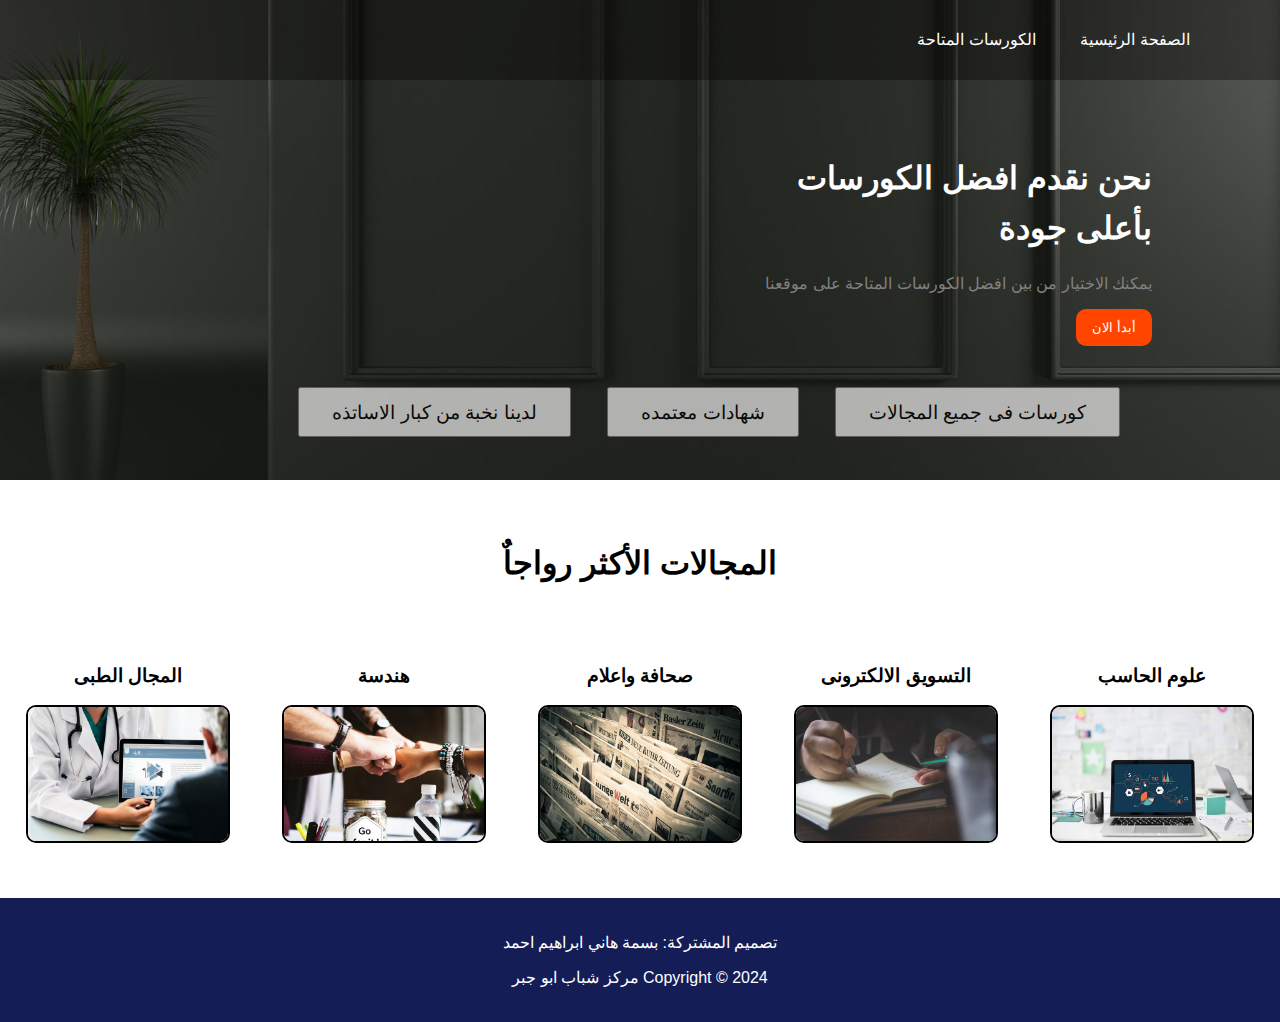
<file: index.html>
<!DOCTYPE html>
<html lang="ar" dir="rtl">

    <head>
        <meta charset="UTF-8">
        <meta name="viewport" content="width=device-width, initial-scale=1.0">
        <title>مدرسة اونلاين</title>
        <link rel="stylesheet" href="style.css">
    </head>

    <body>

        <div class="wrapper">
            <!--NAVIGATION-->
            <nav>       
                <ul>
				 <li><a href="#">الصفحة الرئيسية</a></li>
                 <li><a href="courses.html" target="_blank">الكورسات المتاحة</a></li>
                </ul>
            </nav>
            <!--END OF NAVIGATION-->

            <div class="section">
                <h1>نحن نقدم افضل الكورسات <br> بأعلى جودة </h1>
                <p>يمكنك الاختيار من بين افضل الكورسات المتاحة على موقعنا</p>

                <a href="courses.html"><button class="btn-1">أبدأ الان</button></a>
                <!--FEATURES-->
                <div class="features">
                    <button>كورسات فى جميع المجالات</button>
                    <button>شهادات معتمده</button>
                    <button>لدينا نخبة من كبار الاساتذه</button>
                </div>
                <!--END OF FEATURES-->
            </div>
            <!--END OF SECTION-->
        </div>
        <!--END OF WRAPPER-->

        <!--SHOWCASE-->
        <showcase>
            <h1>المجالات الأكثر رواجاٌ</h1>
            <div id="courses">
                <div class="cs">
                    <h3>علوم الحاسب</h3>
                    <img src="images/cse.jpeg" width="50%" alt="cs">
                </div>
                <div class="business">
                    <h3>التسويق الالكترونى</h3>
                    <img src="images/business.jpeg" alt="business">
                </div>
                <div class="journalism">
                    <h3>صحافة  واعلام</h3>
                    <img src="images/journalism.jpeg" alt="media">
                </div>
                <div class="arts">
                    <h3>هندسة</h3>
                    <img src="images/arts.jpeg" alt="arts">
                </div>
                <div class="medical">
                    <h3>المجال الطبى</h3>
                    <img src="images/medical.jpeg" alt="ms">
                </div>
            </div>
        </showcase>
        <!--END OF SHOWCASE-->

        <footer>
					<p>تصميم المشتركة:  بسمة هاني ابراهيم احمد </p>
            <p> Copyright &copy; 2024 مركز شباب ابو جبر</p>
        </footer>

    </body>

</html>
</file>
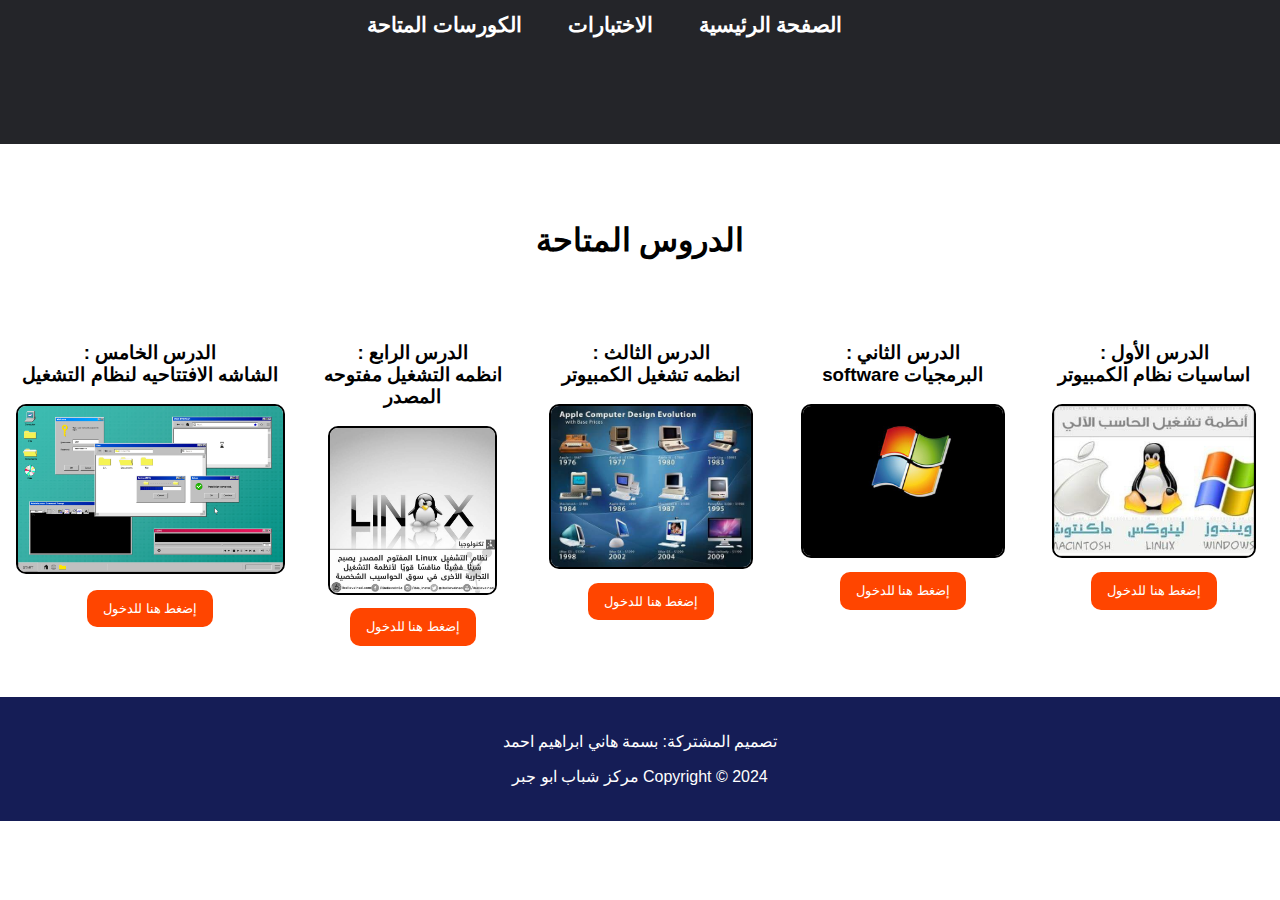
<file: courses.html>
<!DOCTYPE html>
<html lang="ar" dir="rtl"">

    <head>
        <meta charset="UTF-8">
        <meta name="viewport" content="width=device-width, initial-scale=1.0">
        <title>الكورسات المتاحة</title>
        <link rel="stylesheet" href="couses.css">
    </head>

    <body>

        <div class="wrapper">
            <!--NAVIGATION-->
            <nav>
                <ul>
	                <li><a href="index.html">الصفحة الرئيسية</a></li>
                    <li><a href="exam.html">الاختبارات</a></li>
                    <li><a href="courses.html">الكورسات المتاحة</a></li>
                </ul>
            </nav>
            <!--END OF NAVIGATION-->
        </div>
        <!--END OF WRAPPER-->
        <!--SHOWCASE-->
        <showcase>
            <h1>الدروس المتاحة</h1>
            <div id="courses">                            
                <div class="medical">
                    <h3>الدرس الأول :  <br >اساسيات نظام الكمبيوتر</h3>
                    <img src="images/img1.jpg" alt="ms">
                    <a href="lesson1.html"><button class="apply">إضغط هنا للدخول</button></a>
                </div>
				<div class="arts">
                    <h3>الدرس الثاني : <br> البرمجيات software</h3>
                    <img src="images/img2.jpg" alt="arts">
                    <a href="lesson2.html"><button class="apply">إضغط هنا للدخول</button></a>
                </div>
				<div class="img3.jpg">
                    <h3>الدرس الثالث : <br> انظمه تشغيل الكمبيوتر</h3>
                    <img src="images/img3.jpg" alt="media">
                    <a href="lesson3.html"><button class="apply">إضغط هنا للدخول</button></a>
                </div>
				<div class="business">
                    <h3>الدرس الرابع : <br> انظمه التشغيل مفتوحه المصدر</h3>
                    <img style=" width: 165px; " src="images/img4.jpg" alt="business">
                    <a href="lesson4.html"><button class="apply">إضغط هنا للدخول</button></a>
                </div>
				<div class="cs">
                    <h3>الدرس الخامس :<br> الشاشه الافتتاحيه لنظام التشغيل </h3>
                    <img style=" width: 265px; " src="images/img5.jpg" width="50%" alt="cs">
                    <a href="lesson5.html"><button class="apply">إضغط هنا للدخول</button></a>
                </div>
            </div>
        </showcase>
        <!--END OF SHOWCASE-->

        <footer>
					<p>تصميم المشتركة:  بسمة هاني ابراهيم احمد </p>
            <p> Copyright &copy; 2024 مركز شباب ابو جبر</p>
        </footer>

    </body>

</html>
</file>
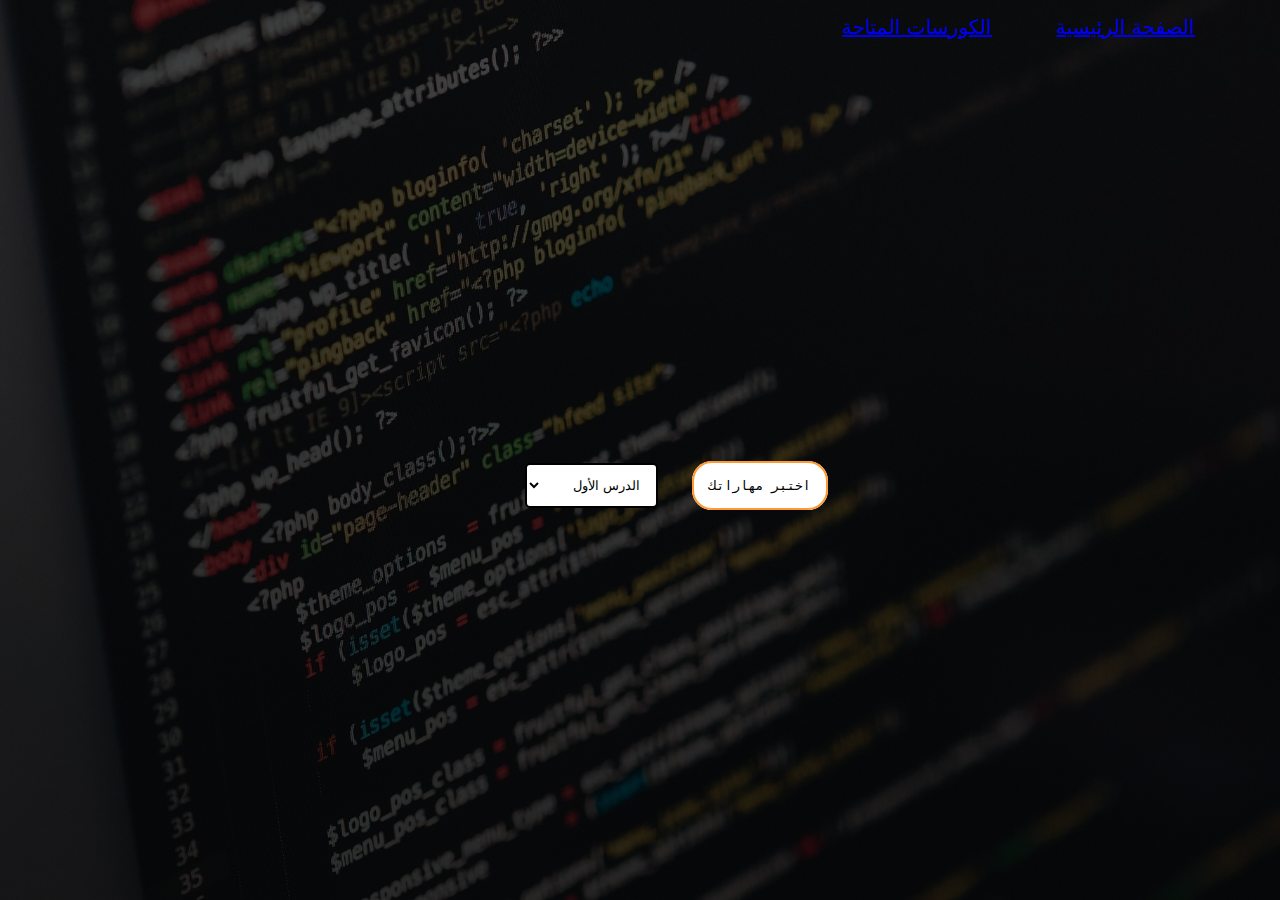
<file: exam.html>
<html lang="ar" dir="rtl">

    <head>
    <meta name="viewport" content="width=device-width, initial-scale=1">
    <title>اختبر مهاراتك</title>
        <link rel="stylesheet" href="stylesheet.css">
        <link href="https://fonts.googleapis.com/css?family=Roboto+Slab" rel="stylesheet">



    </head>
    
    <body>
        <div id="wrapper">
        <nav>
        <ul>
	        <li><a href="index.html">الصفحة الرئيسية</a></li>
            <li><a href="courses.html">الكورسات المتاحة</a></li>
        </ul>
        </nav>
            <div id="form-box">
                <form>
				    <a href="#lb3" class="choose-lang">اختبر مهاراتك</a>
                    <select id="language">
                    <option  value="HTML"selected="selected">الدرس الأول</option>
                    <option value="CSS">الدرس الثانى</option>
                    <option value="JS">الدرس الثالث</option>
                    <option value="PY">الدرس الرابع</option>
                    <option value="C">الدرس الخامس</option>
                    </select> 
                    </form>
            </div>    
        </div>
        
        <div class="quiz">
            
            <div id="info">
                <div id="score">Score: 0</div>
                <div id="ques-left">Question:1/20</div>
            </div>
            <div id="ques-view">
               
            </div>
            <div class="question">
            <h1>Question</h1>
            </div>
            
            <div class="choice">
                <div class="options"><input type="radio" name="options" value="option1" id="opt0"><label for="opt0" id="lb0">Option1</label></div>
                <div class="options"><input type="radio" name="options" value="option2" id="opt1"><label for="opt1" id="lb1">Option2</label></div>
                <div class="options"><input type="radio" name="options" value="option3" checked="checked" id="opt2"><label for="opt2" id="lb2">Option3</label></div>
                <div class="options"><input type="radio" name="options" value="option4" id="opt3"><label for="opt3" id="lb3">Option4</label></div>   
            </div>

             <div class="ans-btn">
                <button type="button" class="submit-answer">Submit Answer</button>
                 <a href="#display-final-score" type="button" class="view-results">View Results</a>
            </div>
        
        </div>
        
        <div class="final-result">
            <h1>The Quiz is Over</h1>
            <div class="solved-ques-no">You Solved 10 questions of HTML</div>
            <div class="right-wrong">3 Were Right and 4 were Wrong</div>
            <div id="display-final-score">Your Final Score is: 35</div>
            <div class="remark">Remark: Satisfactory, Keep trying.</div>
            <button id="restart">Restart Quiz</button>        
        </div>
        
        <script src="https://ajax.googleapis.com/ajax/libs/jquery/3.3.1/jquery.min.js"></script>
        <script src="script.js"></script>
    </body>

</html>
</file>
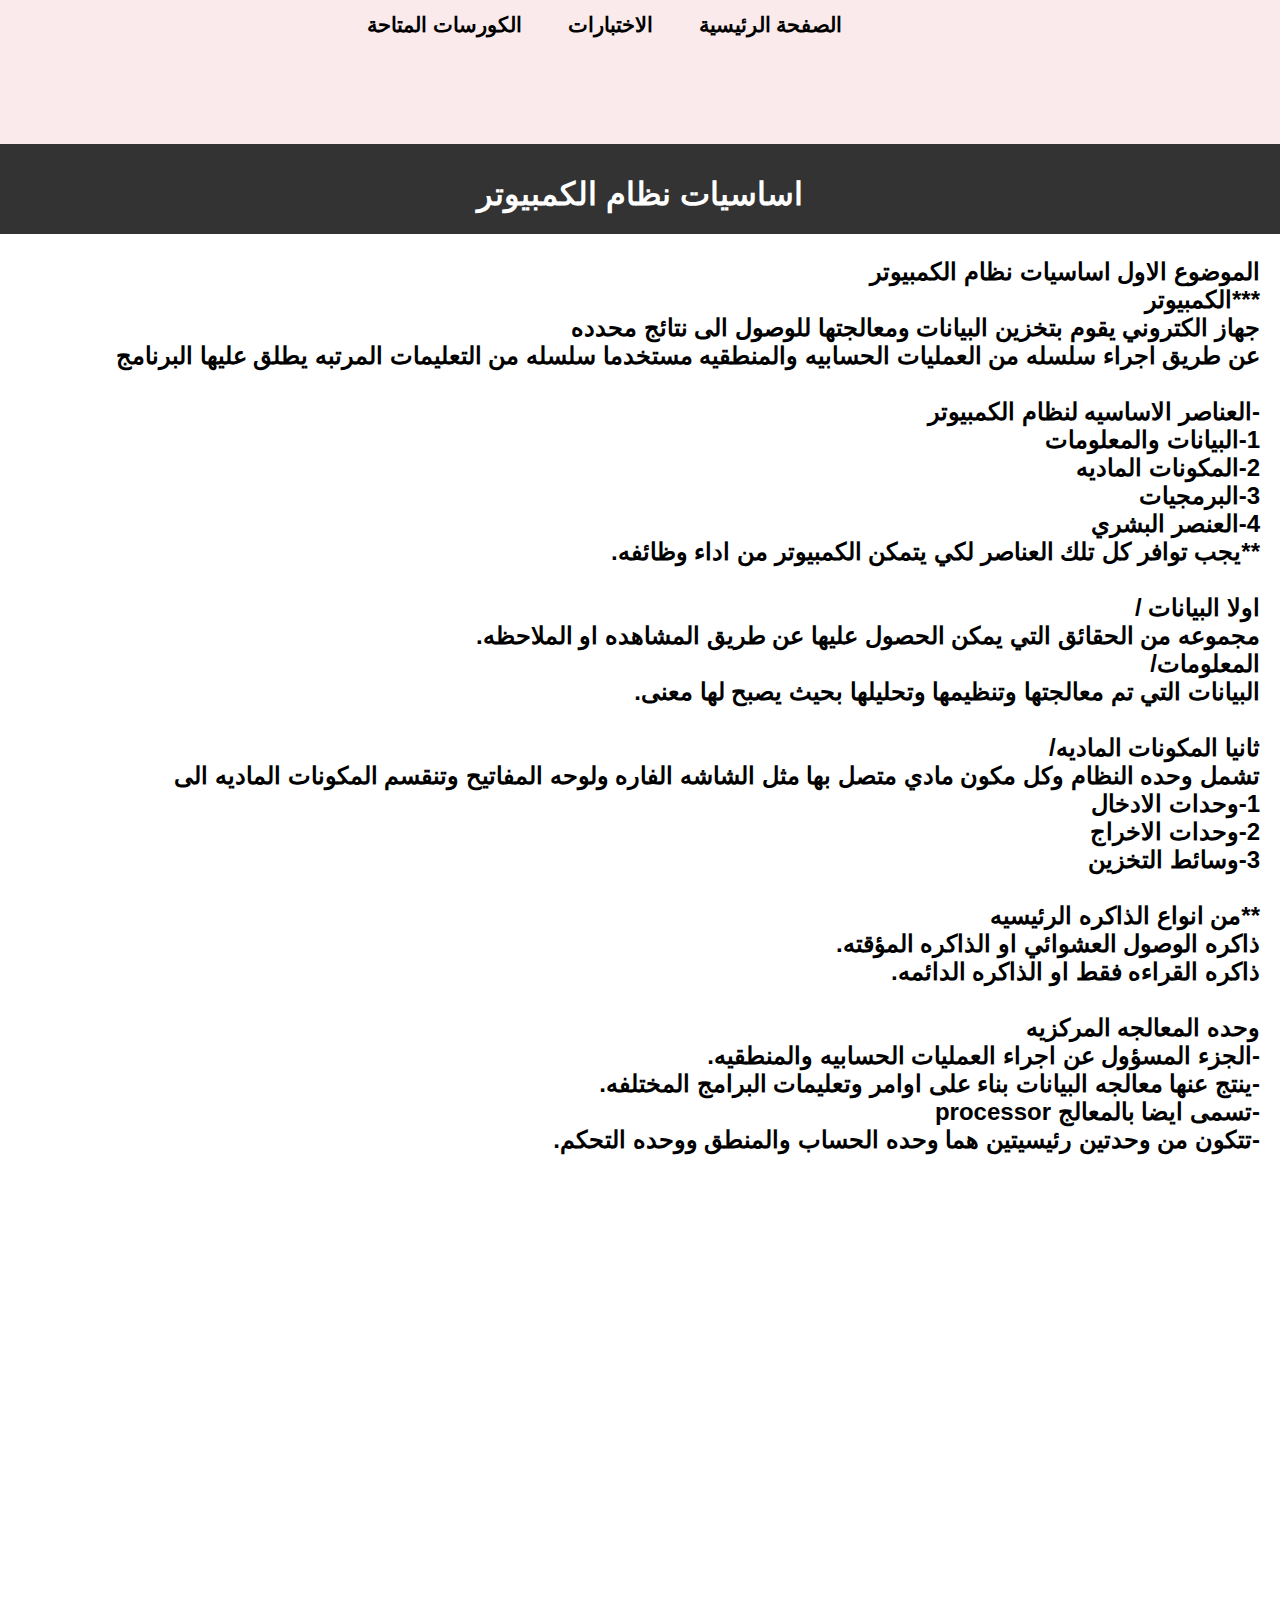
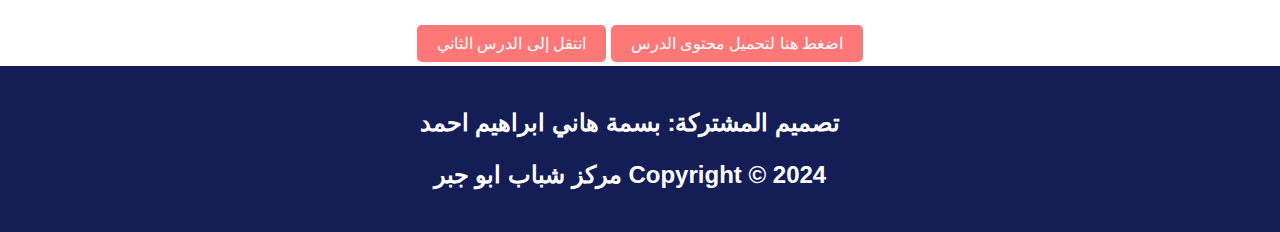
<file: lesson1.html>
<!DOCTYPE html>
<html lang="ar" dir="rtl">

    <head>
        <meta charset="UTF-8">
        <meta name="viewport" content="width=device-width, initial-scale=1.0">
        <title>الدرس الأول</title>
        <link rel="stylesheet" href="lesson1.css">
    </head>

    <body>

        <div class="wrapper">
            <!--NAVIGATION-->
            <nav>
                <ul>
	                <li><a href="index.html">الصفحة الرئيسية</a></li>
                    <li><a href="exam.html">الاختبارات</a></li>
                    <li><a href="courses.html">الكورسات المتاحة</a></li>
                </ul>
            </nav>
            </nav>
            <!--END OF NAVIGATION-->
        </div>
        <!--END OF WRAPPER-->
        <!--header-->
        <header>
            <h1> اساسيات نظام الكمبيوتر</h1>
        </header>
        <p style="font-weight: bold;">
        الموضوع الاول اساسيات نظام الكمبيوتر
		<br>
***الكمبيوتر
<br>
جهاز الكتروني يقوم بتخزين البيانات ومعالجتها للوصول الى نتائج محدده
<br>
عن طريق اجراء سلسله من العمليات الحسابيه والمنطقيه مستخدما سلسله من التعليمات المرتبه يطلق عليها البرنامج
<br>
<br>
-العناصر الاساسيه لنظام الكمبيوتر
<br>
1-البيانات والمعلومات
<br>
2-المكونات الماديه
<br>
3-البرمجيات
<br>
4-العنصر البشري
<br>
**يجب توافر كل تلك العناصر لكي يتمكن الكمبيوتر من اداء وظائفه.
<br>
<br>
اولا البيانات /
<br>
مجموعه من الحقائق التي يمكن الحصول عليها عن طريق المشاهده او الملاحظه.
<br>
المعلومات/
<br>
البيانات التي تم معالجتها وتنظيمها وتحليلها بحيث يصبح لها معنى.
<br>
<br>
ثانيا المكونات الماديه/
<br>
تشمل وحده النظام وكل مكون مادي متصل بها مثل الشاشه الفاره ولوحه المفاتيح وتنقسم المكونات الماديه الى
<br>
1-وحدات الادخال
<br>
2-وحدات الاخراج
<br>
3-وسائط التخزين 
<br>
<br>
**من انواع الذاكره الرئيسيه
<br>
ذاكره الوصول العشوائي او الذاكره المؤقته.
<br>
ذاكره القراءه فقط او الذاكره الدائمه.
<br>
<br>
وحده المعالجه المركزيه
<br>
-الجزء المسؤول عن اجراء العمليات الحسابيه والمنطقيه.
<br>
-ينتج عنها معالجه البيانات بناء على اوامر وتعليمات البرامج المختلفه.
<br>
-تسمى ايضا بالمعالج processor
<br>
-تتكون من وحدتين رئيسيتين هما وحده الحساب والمنطق ووحده التحكم.

        </p>
<br>
<br>
        <div id="video-container">
                <iframe style="max-width:100%"
                src="https://www.youtube.com/embed/8D1N9_tYJ6o?si=Zoagp-9JEONY-VgG"
                width="500" height="380" frameborder="0" allowfullscreen></iframe>
				
            <br>
            <br>
            <br>
            <a href="الدرس الاول.docx" id="download-button">اضغط هنا لتحميل محتوى الدرس</a>
            <a href="lesson2.html" id="download-button" target="_blank">انتقل إلى الدرس الثاني</a>
        </div>


        <footer>
					<p>تصميم المشتركة:  بسمة هاني ابراهيم احمد </p>
            <p> Copyright &copy; 2024 مركز شباب ابو جبر</p>
        </footer>



    </body>

</html>
</file>
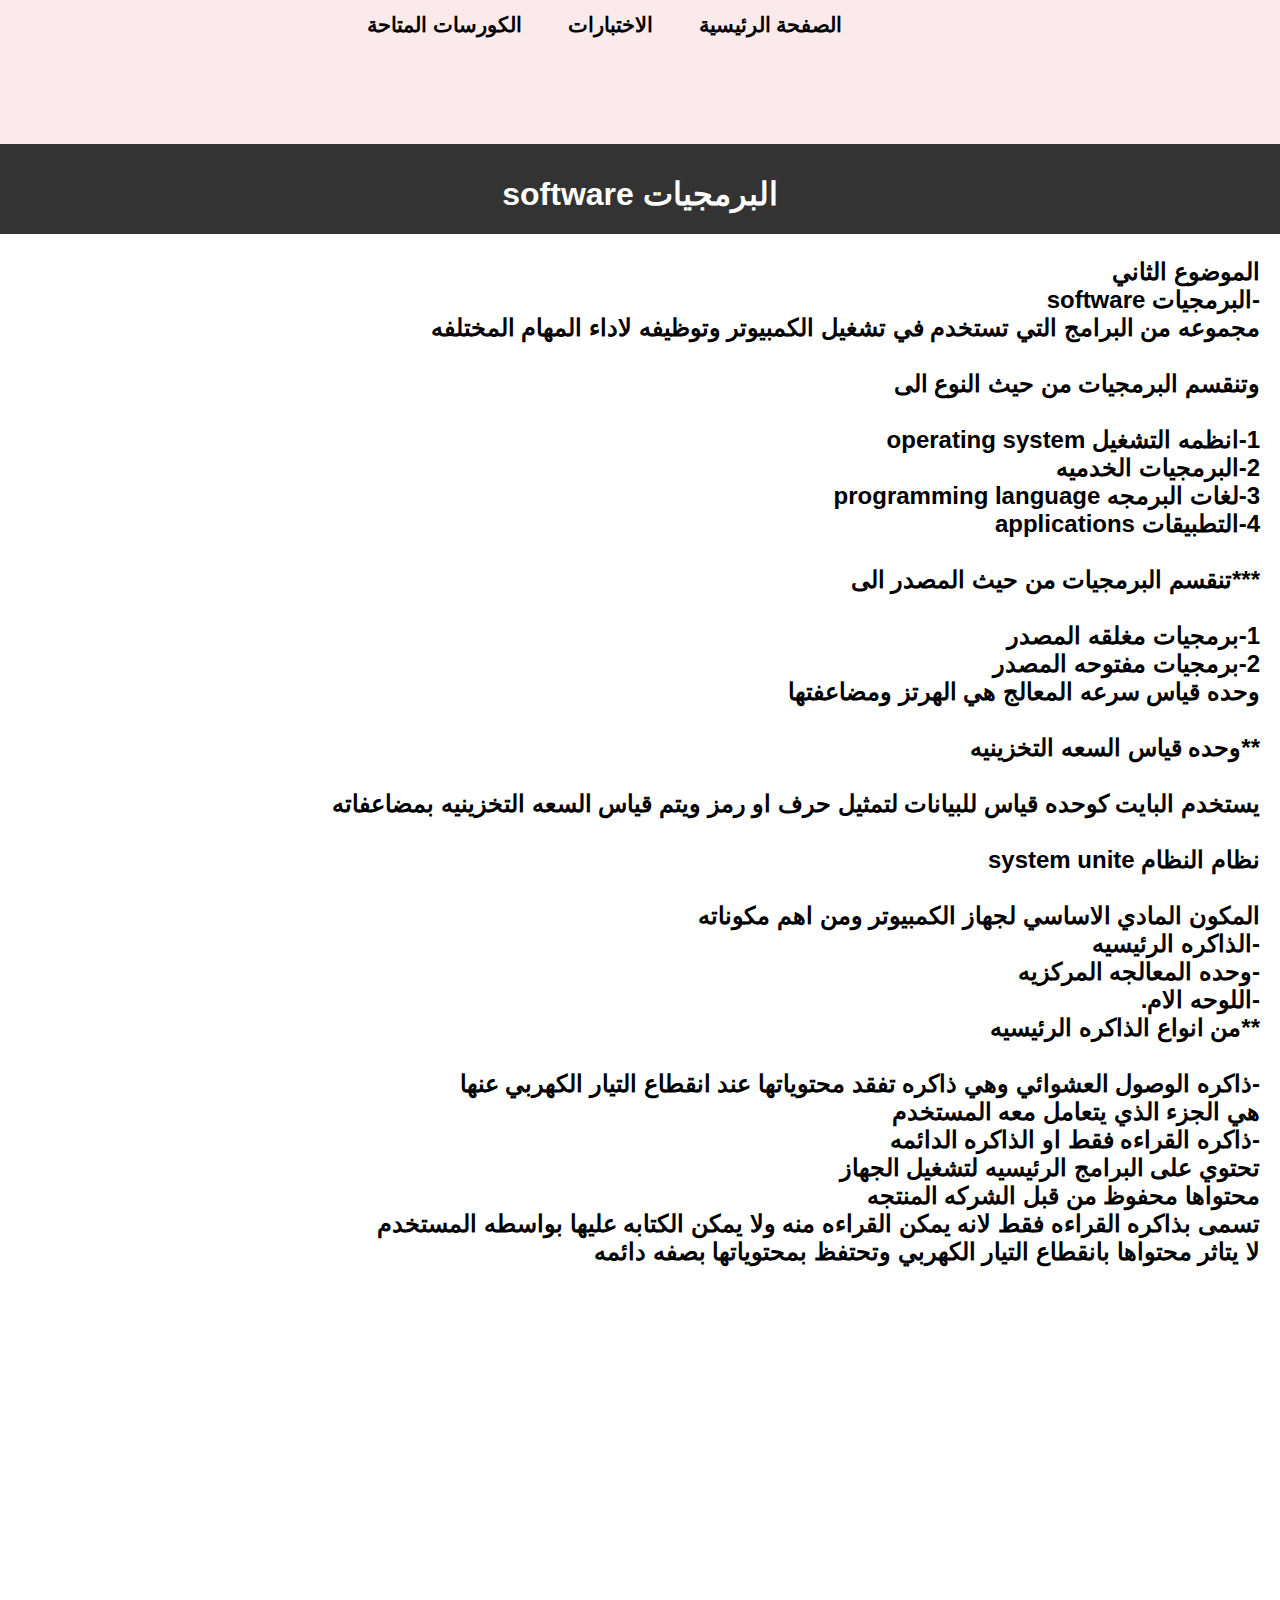
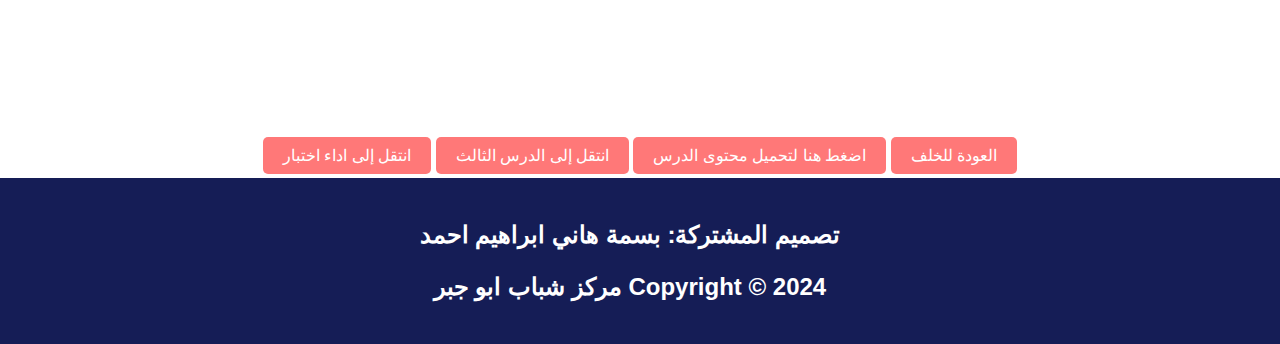
<file: lesson2.html>
<!DOCTYPE html>
<html lang="ar" dir="rtl">

    <head>
        <meta charset="UTF-8">
        <meta name="viewport" content="width=device-width, initial-scale=1.0">
        <title>الدرس الثاني</title>
        <link rel="stylesheet" href="lesson1.css">
    </head>

    <body>

        <div class="wrapper">
             <nav>
                <ul>
	                <li><a href="index.html">الصفحة الرئيسية</a></li>
                    <li><a href="exam.html">الاختبارات</a></li>
                    <li><a href="courses.html">الكورسات المتاحة</a></li>
                </ul>
            </nav>
        </div>
        <!--END OF WRAPPER-->
        <!--header-->
        <header>
            <h1>  البرمجيات software</h1>
        </header>
        <p style="font-weight: bold;">
         الموضوع الثاني
		 <br>
-البرمجيات software
<br>
مجموعه من البرامج التي تستخدم في تشغيل الكمبيوتر وتوظيفه لاداء المهام المختلفه
<br>
<br>
وتنقسم البرمجيات من حيث النوع الى
<br>
<br>
1-انظمه التشغيل operating system
<br>
2-البرمجيات الخدميه
<br>
3-لغات البرمجه programming language
<br>
4-التطبيقات applications
<br>
<br>
***تنقسم البرمجيات من حيث المصدر الى
<br>
<br>
1-برمجيات مغلقه المصدر
<br>
2-برمجيات مفتوحه المصدر
<br>
وحده قياس سرعه المعالج هي الهرتز ومضاعفتها
<br>
<br>
**وحده قياس السعه التخزينيه
<br>
<br>
يستخدم البايت كوحده قياس للبيانات لتمثيل حرف او رمز ويتم قياس السعه التخزينيه بمضاعفاته
<br>
<br>
نظام النظام system unite
<br>
<br>
المكون المادي الاساسي لجهاز الكمبيوتر ومن اهم مكوناته
<br>
-الذاكره الرئيسيه
<br>
-وحده المعالجه المركزيه
<br>
-اللوحه الام.
<br>
**من انواع الذاكره الرئيسيه
<br>
<br>
-ذاكره الوصول العشوائي وهي ذاكره تفقد محتوياتها عند انقطاع التيار الكهربي عنها
<br>
هي الجزء الذي يتعامل معه المستخدم
<br>
-ذاكره القراءه فقط او الذاكره الدائمه
<br>
تحتوي على البرامج الرئيسيه لتشغيل الجهاز
<br>
محتواها محفوظ من قبل الشركه المنتجه
<br>
تسمى بذاكره القراءه فقط لانه يمكن القراءه منه ولا يمكن الكتابه عليها بواسطه المستخدم
<br>
لا يتاثر محتواها بانقطاع التيار الكهربي وتحتفظ بمحتوياتها بصفه دائمه

        </p>
<br>
<br>
        <div id="video-container">
        		<iframe style="max-width:100%"
                src="https://www.youtube.com/embed/0wsdB1nZwSg?si=H8PcT3LQM2BSY8uf"
                width="500" height="380" frameborder="0" allowfullscreen></iframe>
            <br>
            <br>
            <br>
			<a href="lesson1.html" id="download-button" ">العودة للخلف</a>
            <a href="الدرس الثانى.docx" id="download-button">اضغط هنا لتحميل محتوى الدرس</a>
            <a href="lesson3.html" id="download-button" target="_blank">انتقل إلى الدرس الثالث</a>
            <a href="exam.html" id="download-button" target="_blank"> انتقل إلى اداء اختبار</a>
        </div>


        <footer>
					<p>تصميم المشتركة:  بسمة هاني ابراهيم احمد </p>
            <p> Copyright &copy; 2024 مركز شباب ابو جبر</p>
        </footer>



    </body>

</html>
</file>
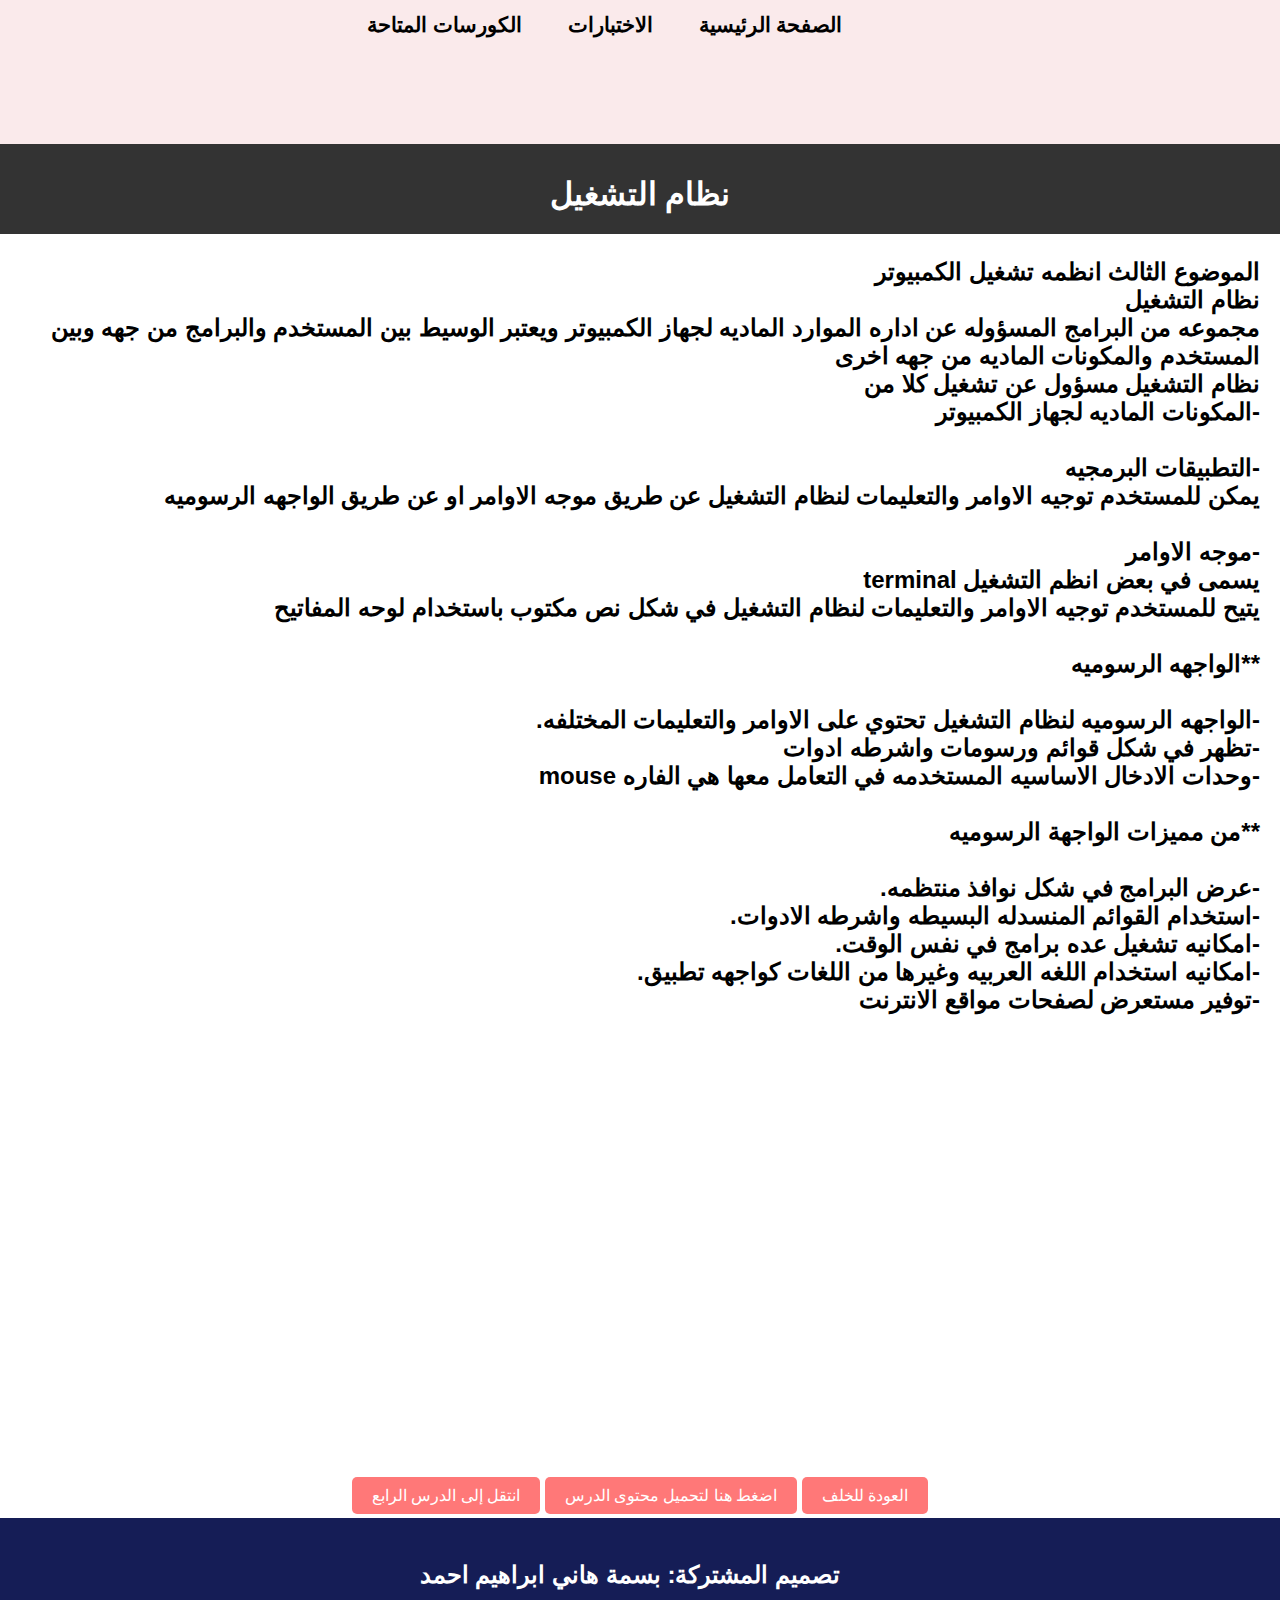
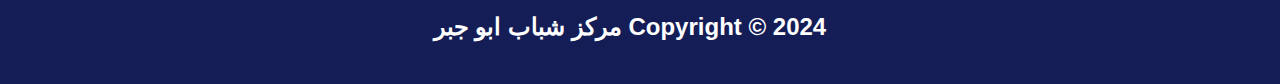
<file: lesson3.html>
<!DOCTYPE html>
<html lang="ar" dir="rtl"">

    <head>
        <meta charset="UTF-8">
        <meta name="viewport" content="width=device-width, initial-scale=1.0">
        <title>الدرس الثالث</title>
        <link rel="stylesheet" href="lesson1.css">
    </head>

    <body>

        <div class="wrapper">
            <nav>
                <ul>
	                <li><a href="index.html">الصفحة الرئيسية</a></li>
                    <li><a href="exam.html">الاختبارات</a></li>
                    <li><a href="courses.html">الكورسات المتاحة</a></li>
                </ul>
            </nav>
        </div>
        <!--END OF WRAPPER-->
        <!--SHOWCASE-->
        <header>
            <h1>نظام التشغيل</h1>
        </header>
        <p style="font-weight: bold;">
       الموضوع الثالث انظمه تشغيل الكمبيوتر
	   <br>
نظام التشغيل
<br>
مجموعه من البرامج المسؤوله عن اداره الموارد الماديه لجهاز الكمبيوتر ويعتبر الوسيط بين المستخدم والبرامج من جهه وبين المستخدم والمكونات الماديه من جهه اخرى
<br>
نظام التشغيل مسؤول عن تشغيل كلا من
<br>
-المكونات الماديه لجهاز الكمبيوتر
<br>
<br>
-التطبيقات البرمجيه
<br>
يمكن للمستخدم توجيه الاوامر والتعليمات لنظام التشغيل عن طريق موجه الاوامر او عن طريق الواجهه الرسوميه
<br>
<br>
-موجه الاوامر
<br>
يسمى في بعض انظم التشغيل terminal
<br>
يتيح للمستخدم توجيه الاوامر والتعليمات لنظام التشغيل في شكل نص مكتوب باستخدام لوحه المفاتيح
<br>
<br>
**الواجهه الرسوميه
<br>
<br>
-الواجهه الرسوميه لنظام التشغيل تحتوي على الاوامر والتعليمات المختلفه.
<br>
-تظهر في شكل قوائم ورسومات واشرطه ادوات
<br>
-وحدات الادخال الاساسيه المستخدمه في التعامل معها هي الفاره mouse
<br>
<br>
**من مميزات الواجهة الرسوميه
<br>
<br>
-عرض البرامج في شكل نوافذ منتظمه.
<br>
-استخدام القوائم المنسدله البسيطه واشرطه الادوات.
<br>
-امكانيه تشغيل عده برامج في نفس الوقت.
<br>
-امكانيه استخدام اللغه العربيه وغيرها من اللغات كواجهه تطبيق.
<br>
-توفير مستعرض لصفحات مواقع الانترنت
<br>
<br>
</p>

<br>

        <div id="video-container">
				
				<iframe style="max-width:100%"
                src="https://www.youtube.com/embed/3mpIJH5PyKE?si=9cjGHivEAG14hJJR"
                width="500" height="380" frameborder="0" allowfullscreen></iframe>
			<br>
			<br>
        </div>
		        <div id="video-container">
		<a href="lesson2.html" id="download-button" >العودة للخلف</a>
        <a href="الدرس الثالث.docx" id="download-button">اضغط هنا لتحميل محتوى الدرس</a>
        <a href="lesson4.html" id="download-button">انتقل إلى الدرس الرابع</a>
        </div>
        <!--END OF SHOWCASE-->

        <footer>
					<p>تصميم المشتركة:  بسمة هاني ابراهيم احمد </p>
            <p> Copyright &copy; 2024 مركز شباب ابو جبر</p>
        </footer>

    </body>

</html>
</file>
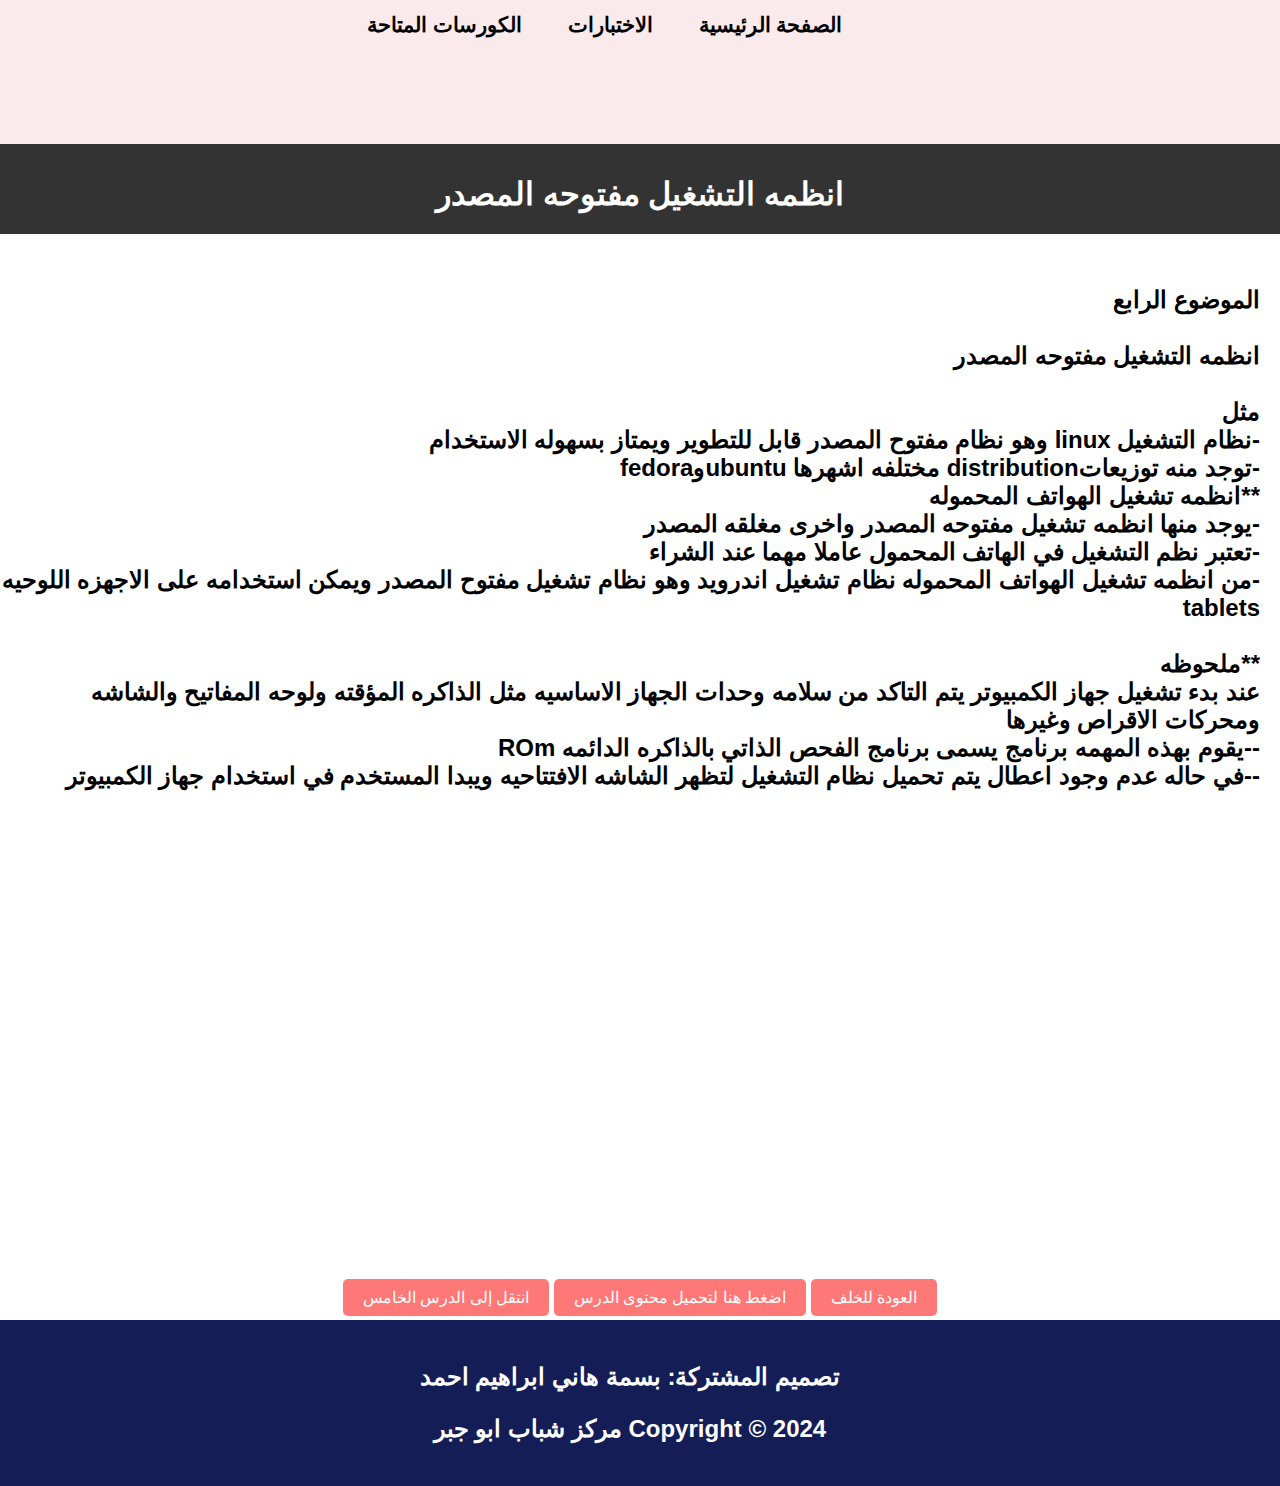
<file: lesson4.html>
<!DOCTYPE html>
<html lang="ar" dir="rtl">

    <head>
        <meta charset="UTF-8">
        <meta name="viewport" content="width=device-width, initial-scale=1.0">
        <title>الدرس الرابع </title>
        <link rel="stylesheet" href="lesson1.css">
    </head>

    <body>

        <div class="wrapper">
            <nav>
                <ul>
	                <li><a href="index.html">الصفحة الرئيسية</a></li>
                    <li><a href="exam.html">الاختبارات</a></li>
                    <li><a href="courses.html">الكورسات المتاحة</a></li>
                </ul>
            </nav>
        </div>
        <!--END OF WRAPPER-->
        <!--header-->
        <header>
            <h1> انظمه التشغيل مفتوحه المصدر </h1>
        </header>
		<p style="font-weight: bold;">
<br>
الموضوع الرابع
<br>
<br>
انظمه التشغيل مفتوحه المصدر
<br>
<br>
مثل 
<br>
-نظام التشغيل linux وهو نظام مفتوح المصدر قابل للتطوير ويمتاز بسهوله الاستخدام
<br>
-توجد منه توزيعاتdistribution مختلفه اشهرها ubuntuوfedora
<br>
**انظمه تشغيل الهواتف المحموله
<br>
-يوجد منها انظمه تشغيل مفتوحه المصدر واخرى مغلقه المصدر
<br>
-تعتبر نظم التشغيل في الهاتف المحمول عاملا مهما عند الشراء
<br>
-من انظمه تشغيل الهواتف المحموله نظام تشغيل اندرويد وهو نظام تشغيل مفتوح المصدر ويمكن استخدامه على الاجهزه اللوحيه tablets
<br>
<br>
**ملحوظه
<br>
عند بدء تشغيل جهاز الكمبيوتر يتم التاكد من سلامه وحدات الجهاز الاساسيه مثل الذاكره المؤقته ولوحه المفاتيح والشاشه ومحركات الاقراص وغيرها 
<br>
--يقوم بهذه المهمه برنامج يسمى برنامج الفحص الذاتي بالذاكره الدائمه ROm
<br>
--في حاله عدم وجود اعطال يتم تحميل نظام التشغيل لتظهر الشاشه الافتتاحيه ويبدا المستخدم في استخدام جهاز الكمبيوتر


</p>
<br>
 <br>
  <br>
		
        <div id="video-container">
		
				<iframe style="max-width:100%"
                src="https://www.youtube.com/embed/ztWIapVzEGQ?si=RUnV_jWaAQwCJkQQ"
                width="500" height="380" frameborder="0" allowfullscreen></iframe>
				          
            <br>
			 <br>
			  <br>
			<a href="lesson3.html" id="download-button">العودة للخلف</a>  
            <a href="الدرس الرابع.docx" id="download-button">اضغط هنا لتحميل محتوى الدرس</a>
            <a href="lesson5.html" id="download-button" target="_blank">انتقل إلى الدرس الخامس</a>
        </div>

        <footer>
					<p>تصميم المشتركة:  بسمة هاني ابراهيم احمد </p>
            <p> Copyright &copy; 2024 مركز شباب ابو جبر</p>
        </footer>

    </body>

</html>
</file>
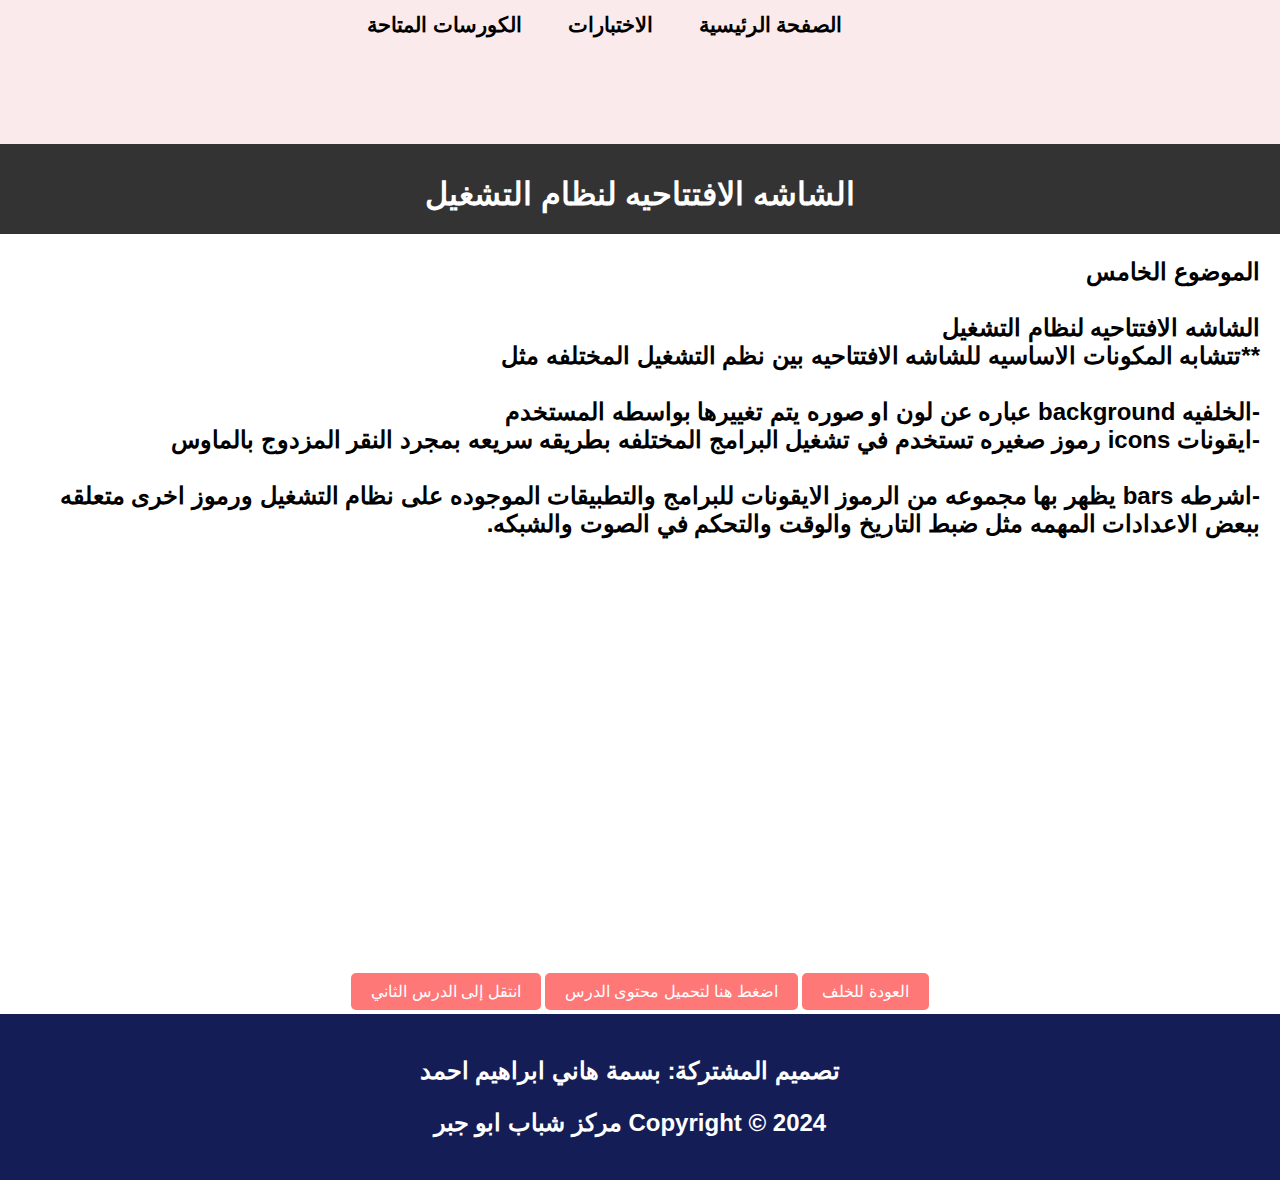
<file: lesson5.html>
<!DOCTYPE html>
<html lang="ar" dir="rtl">

    <head>
        <meta charset="UTF-8">
        <meta name="viewport" content="width=device-width, initial-scale=1.0">
        <title>الدرس الخامس </title>
        <link rel="stylesheet" href="lesson1.css">
    </head>

    <body>

        <div class="wrapper">
           <nav>
                <ul>
	                <li><a href="index.html">الصفحة الرئيسية</a></li>
                    <li><a href="exam.html">الاختبارات</a></li>
                    <li><a href="courses.html">الكورسات المتاحة</a></li>
                </ul>
            </nav>
        </div>
        <!--END OF WRAPPER-->
        <!--header-->
        <header>
            <h1> الشاشه الافتتاحيه لنظام التشغيل</h1>
        </header>
		<p>
		الموضوع الخامس
		<br>
		<br>
الشاشه الافتتاحيه لنظام التشغيل
<br>
**تتشابه المكونات الاساسيه للشاشه الافتتاحيه بين نظم التشغيل المختلفه مثل
<br>
<br>
-الخلفيه background عباره عن لون او صوره يتم تغييرها بواسطه المستخدم
<br>
-ايقونات icons رموز صغيره تستخدم في تشغيل البرامج المختلفه بطريقه سريعه بمجرد النقر المزدوج بالماوس
<br>
<br>
-اشرطه bars يظهر بها مجموعه من الرموز الايقونات للبرامج والتطبيقات الموجوده على نظام التشغيل ورموز اخرى متعلقه ببعض الاعدادات المهمه مثل ضبط التاريخ والوقت والتحكم في الصوت والشبكه.  
<br>

</p>
		
        <div id="video-container">
           
			<iframe style="max-width:100%"
                src="https://www.youtube.com/embed/Z_qFhXfOozE?si=wZMY6j37Qh6hOksS"
                width="500" height="380" frameborder="0" allowfullscreen></iframe>
				
            <br>
            <br>
            <br>
			<a href="lesson4.html" id="download-button">العودة للخلف</a>
            <a href="الدرس الخامس.docx" id="download-button">اضغط هنا لتحميل محتوى الدرس</a>
            <a href="lesson2.html" id="download-button" target="_blank">انتقل إلى الدرس الثاني</a>
        </div>

        <footer>
					<p>تصميم المشتركة:  بسمة هاني ابراهيم احمد </p>
            <p> Copyright &copy; 2024 مركز شباب ابو جبر</p>
        </footer>

    </body>

</html>
</file>
<file: style.css>
body {
    font-family: sans-serif;
    margin: 0;
    padding: 0;
}

.wrapper {
    background: url(images/back.jpg) no-repeat center center;
    min-height: 30rem;
}

nav {
    width: 100%;
    height: 80px;
    background-color: #0005;
    line-height: 80px;
}

nav ul {
    float: right;
    margin: 0;
    margin-right: 1.9rem;
}

nav ul li {
    list-style-type: none;
    display: inline-block;
}

nav ul li a {
    text-decoration: none;
    color: #fff;
    padding: 20px;
}

img {
    width: 14%;
    margin-left: 1.9rem;
    margin-top: -4%;
}

nav ul li:hover {
    background-color: coral;
    color: #000;
    font-weight: bold;
    font-size: 1.2rem;
}

.section {
    width: 80%;
    margin: auto;
    overflow: hidden;
    margin-top: 4%;
}

.section h1 {
    color: #fff;
    line-height: 50px;
}

.section p {
    color: gray;
}

.btn-1 {
    background-color: orangered;
    padding: 0.7rem 1rem;
    color: #fff;
    border: none;
    border-radius: 10px;
}

.features {
    margin-top: 4%;
    margin-bottom: 2%;
}

.features button {
    padding: 0.7rem 2rem;
    margin-right: 2rem;
    font-size: 1.2rem;
    opacity: 0.7;
}

showcase h1 {
    margin-top: 5%;
    margin-bottom: 5%;
    text-align: center;
}

#courses {
    display: flex;
    justify-content: space-around;
    text-align: center;
}

#courses img {
    width: 200px;
    border-radius: 10px;
    border: 2px solid #000;
    margin: auto;
}

.apply {
    margin-top: 4%;
    background-color: orangered;
    padding: 0.7rem 1rem;
    color: #fff;
    border: none;
    border-radius: 10px;
}

footer {
    background-color: #151d56;
    color: #fff;
    text-align: center;
    padding: 1.2rem;
    margin-top: 4%;
}

/*THE END*/
</file>
<file: couses.css>
body {
    font-family: sans-serif;
    margin: 0;
    padding: 0;
}

.wrapper {
    background-color: #242529;
    min-height: 9rem;
}

nav {
    width: 100%;
    height: 3px;
    line-height: 50px;
}

nav ul {
    float: none;
    text-align: center;
    margin: 0;
    margin-right: 1.9rem;
    font-size: 1.3rem;
}

nav ul li {
    list-style-type: none;
    display: inline-block;
}

nav ul li a {
    text-decoration: none;
    color: white;
    padding: 20px;
	font-weight:bold;
}

nav ul li:hover {
    background-color: coral;
    color: #000;
    font-weight: bold;
    font-size: 1.2rem;
}

showcase h1 {
    margin-top: 6%;
    margin-bottom: 5%;
    text-align: center;
}

#courses {
    display: flex;
    justify-content: space-around;
    text-align: center;
}

#courses img {
    width: 200px;
    border-radius: 10px;
    border: 2px solid #000;
    margin: auto;
}

.apply {
    margin-top: 4%;
    background-color: orangered;
    padding: 0.7rem 1rem;
    color: #fff;
    border: none;
    border-radius: 10px;
}

footer {
    background-color: #151d56;
    color: #fff;
    text-align: center;
    padding: 1.2rem;
    margin-top: 4%;
}

/*THE END*/
</file>
<file: stylesheet.css>
body {
    margin: 0px;
    padding: 0px;
}

nav{
/*    background-color: blueviolet;*/
    height: 50px;
    text-align: right;
    color: #fff;
    font-family: sans-serif;
    margin: 0 auto;
    
}

nav li{
    display: inline-block;
    margin-right: 30px;
    padding: 15px;
    font-size: 20;
}

.mail{
    text-decoration: none;
    color: #fff;
    cursor: pointer;
}
#about{
    cursor: pointer;
}

#wrapper{
    background-image:linear-gradient(rgba(0,0,0,0.7),rgba(0,0,0,0.8)), url("hero-img.jpg");
    background-position: center;
    background-size: cover;
    height: 100vh;
    text-align: center;
}

#form-box{
/*    background-color: aqua;*/
    padding:1%;
    top:50%;
    position: absolute;
    left:40%;
}

.choose-lang{
    text-decoration: none;
    color: black;
    background-color:#fff;
    margin-left: 30px;
    border: 2px solid #FF9933;
    padding: 15px;
    border-radius: 20px;
    font-family: monospace;
/*    letter-spacing: 1.5px;*/
/*    font-weight: 400;*/
    transition: background-color 0.3s,border 0.2s, color 0.2s;
}

.choose-lang:hover{
    background-color: #FF9933;
    color:#fff;
    cursor: pointer;
/*    width: 120px;*/
    font-size: 110%;
}

#language{
    background-color:white;
    padding:12px;
    border-radius: 5px;
    cursor:pointer;
    border:2px solid black;

    
}

#language:hover{
    background-color:#fff;
}

#language option{
    background-color: #fff;
    
}

.quiz{
    background-color: #fff;
    text-align: center;
/*    padding: 0%;*/
    margin-top: 20px;
    height: 100vh;
}

#info{
    height:25px;
    background-color: #fff;
}

#score{
    width:50%;
    float:left;
    font-size: 25px;

}

#ques-left{
    width:50%;
    float:left;
    font-size:25px;

}

#ques-view{
/*    background-color:aqua;*/
    height: 35px;
    margin-top: 10px;
    padding: 2px;
}
.ques-circle{
    float: left;
    border-radius: 50%;
    width: 35px;
    height: 90%;
    margin-left: 10px;
    margin-top: 10px;
}
.correct{
    background-color: #2ecc71;
}
.incorrect{
    background-color: #fc5c65;
    color: #fff;
}

.question{
/*    background-color: antiquewhite;*/
    font-family: 'Roboto Slab', sans-serif;
    letter-spacing: .13em;
}

.choice{
    background-color: #fff;
    padding: 3%;

}


.options{
    background-color: #fff;
    display:block;
    margin-left: 13%;
    font-size: 25px;
    font-weight: 100;
    margin-top: 30px;
    text-align: left;
}

 input[type=radio] {
     border: 5px solid white;
     width: 20px;
     height: 1.3em;
     float: left;
}

.ans-btn{
    background-color: #fff;
    padding: 2%;
}

.submit-answer{
    background-color:white;
    border: 2px solid #FF9933;
    padding: 15px;
    border-radius: 20px;
    font-family: monospace;
    transition: background-color 0.3s,border 0.2s, color 0.2s;
}

.submit-answer:hover{
    
    background-color: #FF9933;
    padding: 16px;
    color: #fff;
    cursor: pointer;
    border-radius: 20px;
}

.view-results{
    text-decoration: none;
    color: black;
    background-color:white;
    border: 2px solid #FF9933;
    padding: 15px;
    border-radius: 20px;
    font-family: monospace;
    transition: background-color 0.3s,border 0.2s, color 0.2s;
}

.view-results:hover{
    background-color: #FF9933;
    padding: 16px;
    color: #fff;
    cursor: pointer;
    border-radius: 20px;
}

/*Final Results*/

.final-result{
    background-color: #fff;
    text-align: center;
    padding: 10px;
    font-size: 1.5em;
    height: 100vh;
}
.solved-ques-no{
    padding: 10px;
}

.right-wrong{
    padding: 10px;
}

#display-final-score{
    padding: 5%;
}
.remark{
    padding: 5%
}
#restart{
    background-color:#ff9933;
    margin-left: 30px;
    border: 2px solid #FF9933;
    padding: 15px;
    border-radius: 20px;
    font-size: 80%;
    transition: background-color 0.3s,border 0.2s, color 0.2s;
}

#restart:hover{
    background-color: #FF9933;
    color:#fff;
    cursor: pointer;
/*    width: 120px;*/
    font-size: 90%;
}


@media only screen and (max-width: 1250px) {
    .options{
        margin-left: 8%
    }
}

@media only screen and (max-width: 850px) {
    .options{
        margin-left: 4%;
    }
}

@media only screen and (max-width: 650px) {
    .options{
        display: block;
        margin-top: 3%;

    }
}

@media only screen and (max-width: 550px) {
    .options{
        margin-top: 3%;

    }
    
    .choose-lang{
        display: block;
        margin-top: 25px;
        margin-left: 0px;
    }
    
    #language{
        display: block;
    }
}
</file>
<file: lesson1.css>
body {
    font-family: Arial, sans-serif;
    padding: 0;
    margin: 0;
    gap: 30px;
}

.wrapper {
    background-color: #faeaeb;
    min-height: 9rem;
}

nav {
    width: 100%;
    height: 3px;
    line-height: 50px;
}

header {
    background-color: #333;
    color: #fff;
    text-align: center;
    padding: 10px;
    height: 70px;
    margin: 0px;
}

nav ul {
    float: none;
    text-align: center;
    margin: 0;
    margin-right: 1.9rem;
    font-size: 1.3rem;
}

nav ul li {
    list-style-type: none;
    display: inline-block;
}

nav ul li a {
    text-decoration: none;
    color: black;
    padding: 20px;
	font-weight:bold;
}

nav ul li:hover {
    background-color: coral;
    color: #000;
    font-weight: bold;
    font-size: 1.2rem;
}

#video-container {
    max-width: 100%;
    text-align: center;

}

p {
	font-weight: bold;
    text-align: right;
    font-size: 1.5rem;
    margin-right: 20px;
    word-spacing: wrap;
}

#download-button {
    display: inline;
    margin-top: 20px;
    margin-bottom: 70px;
    padding: 10px 20px;
    background-color: #ff000087;
    color: #fff;
    text-decoration: none;
    text-align: center;
    border-radius: 5px;
}

footer {
    background-color: #151d56;
    color: #fff;
    text-align: center;
    padding: 1.2rem;
    margin-top: 1%;
}
footer p {
	text-align: center;
}
</file>
